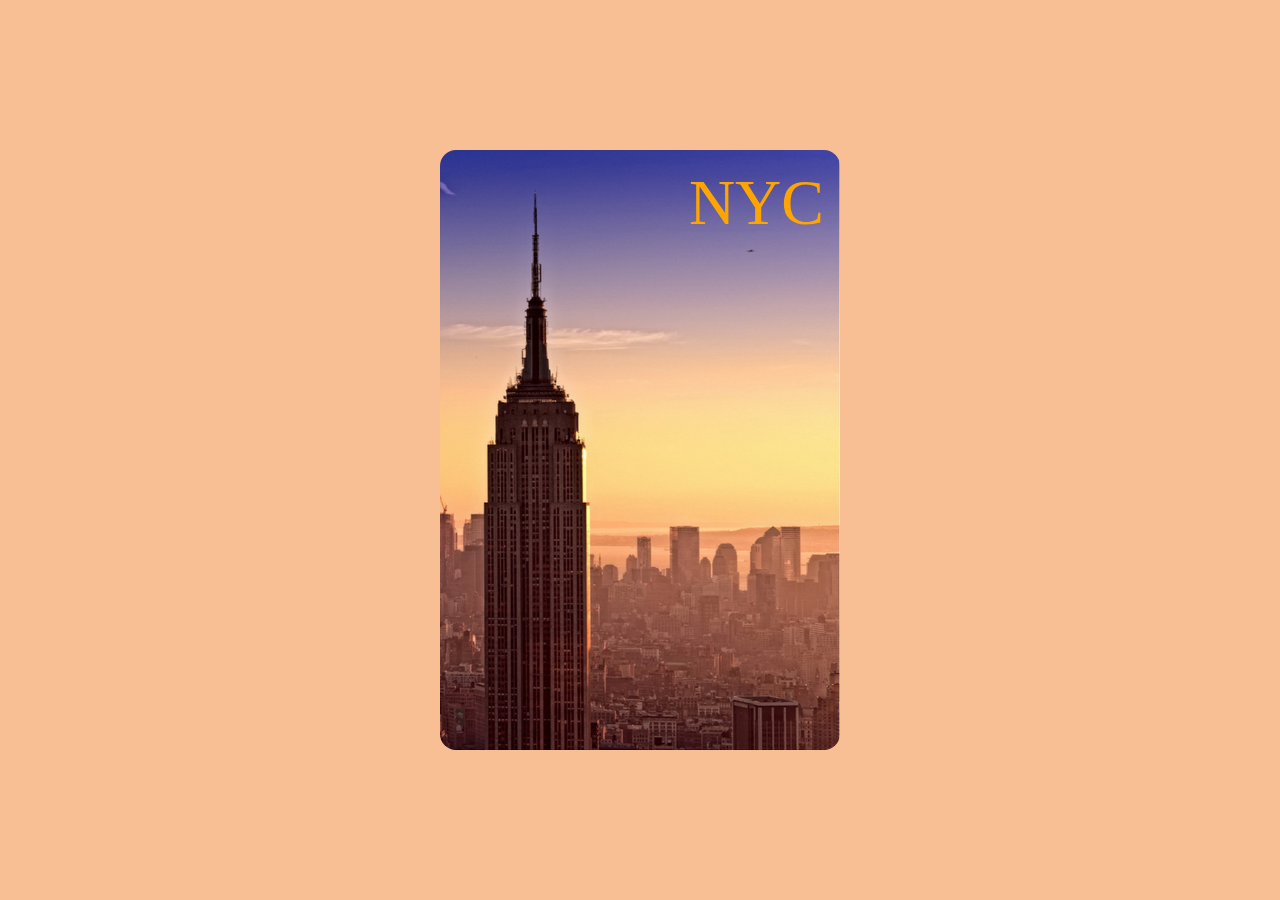
<file: flip css/index.html>
<!DOCTYPE html>
<html>
  <head>
    <link rel="stylesheet" href="./style.css" />
  </head>
  <body>
    <div class="perspective-container">
      <div class="flip">
        <div class="front">
          <!-- front content -->
          <img src="./new_york.jpg" class="image" />
          <div class="title">NYC</div>
        </div>
        <div class="back">
          <!-- back content -->
          <div class="text">
            <ul>
              <li>
                The City of New York, is the most populous city in the United
                States.
              </li>
              <br />
              <li>
                With an estimated 2018 population of 8,398,748 distributed over
                a land area of about 302.6 square miles (784 square km), New
                York is also the most densely populated major city in the United
                States.
              </li>
            </ul>
          </div>
        </div>
      </div>
    </div>
  </body>
</html>
</file>
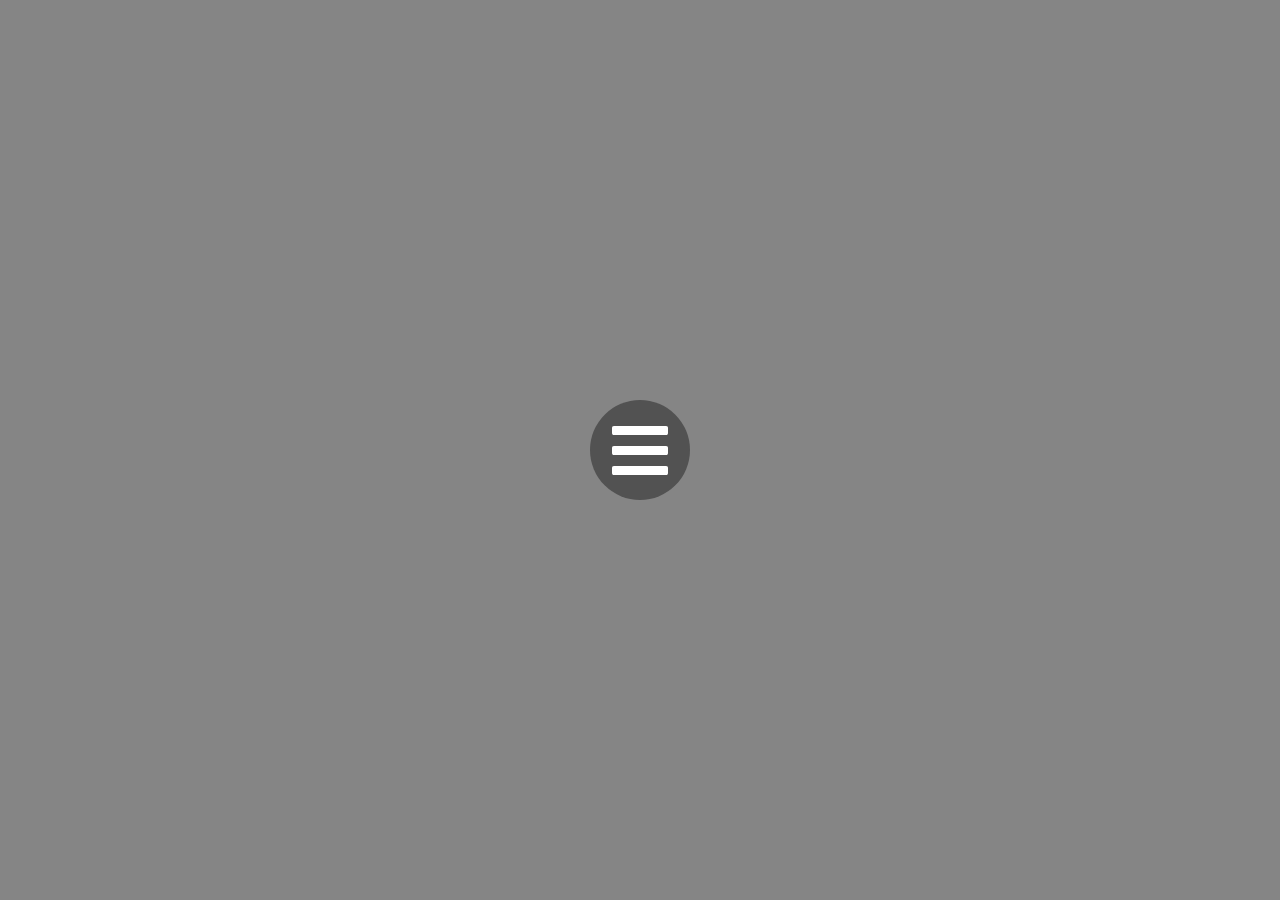
<file: options-circle/index.html>
<!DOCTYPE html>
<html lang="en">
  <head>
    <meta charset="UTF-8" />
    <meta name="viewport" content="width=device-width, initial-scale=1.0" />
    <meta http-equiv="X-UA-Compatible" content="ie=edge" />
    <title>Document</title>
    <link rel="stylesheet" href="./styles.css" />
    <link
      rel="stylesheet"
      href="https://cdnjs.cloudflare.com/ajax/libs/font-awesome/5.11.2/css/all.min.css"
    />
  </head>
  <body>
    <div class="parent">
      <input type="checkbox" id="primary" />
      <label for="primary" class="child primary">
        <div class="before-click">
          <i class="fas fa-4x fa-bars"></i>
        </div>
        <div class="after-click">
          <i class="fas fa-4x fa-times"></i>
        </div>
      </label>
      <input type="checkbox" id="two" />
      <label for="two" class="child two">
        <i class="fas fa-2x fa-folder-open"></i>
      </label>
      <input type="checkbox" id="three" />
      <label for="three" class="child three">
        <i class="fas fa-2x fa-user"></i>
      </label>
      <input type="checkbox" id="four" />
      <label for="four" class="child four">
        <i class="fas fa-2x fa-cog"></i>
      </label>
      <input type="checkbox" id="five" />
      <label for="five" class="child five">
        <i class="fas fa-2x fa-address-book"></i>
      </label>
      <input type="checkbox" id="six" />
      <label for="six" class="child six">
        <i class="fas fa-2x fa-archive"></i>
      </label>
    </div>
  </body>
</html>
</file>
<file: flip css/style.css>
body {
  background-color: rgba(245, 175, 120, 0.8);
}

/*children will have perspective*/
.perspective-container {
  perspective: 1000px;
  /*center the element*/
  transform: translate(-50%, -50%);
  top: 50%;
  position: absolute;
  left: 50%;
}

/* flip the element when hovered */
.perspective-container:hover .flip,
.perspective-container.hover .flip {
  transform: rotateY(180deg);
}

/* flip animation settings goes here */
.flip {
  transition: 0.6s;
  transform-style: preserve-3d;

  position: relative;
}

.perspective-container,
.front,
.back {
  width: 400px;
  height: 600px;
}

.front,
.back {
  backface-visibility: hidden; /*backface of an element is hidden*/
  position: absolute;
  top: 0;
  left: 0;
}

/* front element*/
.front {
  z-index: 2;
  position: relative;
}

/* back element */
.back {
  transform: rotateY(180deg);
  border-radius: 8px;
  background-color: #5b52fb;
}

.image {
  height: inherit;
  width: inherit;
  border-radius: 16px;
}

.title {
  position: absolute;
  top: 16px;
  right: 16px;
  font-size: 64px;
  color: orange;
  font-weight: 500;
}

.text {
  margin: 12px;
  color: black;
  background-color: white;
  border-radius: 8px;
  position: absolute;
  top: 16px;
  font-size: 32px;
  margin-top: 16px;
}
</file>
<file: options-circle/styles.css>
body {
  background-color: #858585;
}

.parent {
  position: absolute;
  transform: translate(-50%, -50%);
  top: 50%;
  left: 50%;
  width: 200px;
  height: 200px;
}

.child {
  background-color: #525252;
  border-radius: 50%;
  cursor: pointer;
  display: flex;
  align-items: center;
  justify-content: center;
  color: white;
  position: absolute;
  top: 50%;
  left: 50%;
  transform: translate(-50%, -50%);
}
.child:hover {
  background-color: #151515;
}

input {
  display: none;
}

#primary:checked + .child {
  background-color: #da3b3b;
}
#primary:checked + .child .before-click {
  display: none;
}
#primary:checked + .child .after-click {
  display: block;
}
#primary:checked + .child:hover {
  background-color: #d70e0e;
}

.primary {
  z-index: 10;
  width: 100px;
  height: 100px;
}

.two,
.three,
.four,
.five,
.six {
  transition: all 0.6s;
  width: 70px;
  height: 70px;
}

#primary:checked ~ .two {
  left: -5%;
}
#primary:checked ~ .three {
  left: -55%;
}
#primary:checked ~ .four {
  top: -5%;
}
#primary:checked ~ .five {
  left: 155%;
}
#primary:checked ~ .six {
  left: 105%;
}

.after-click {
  display: none;
}
</file>
